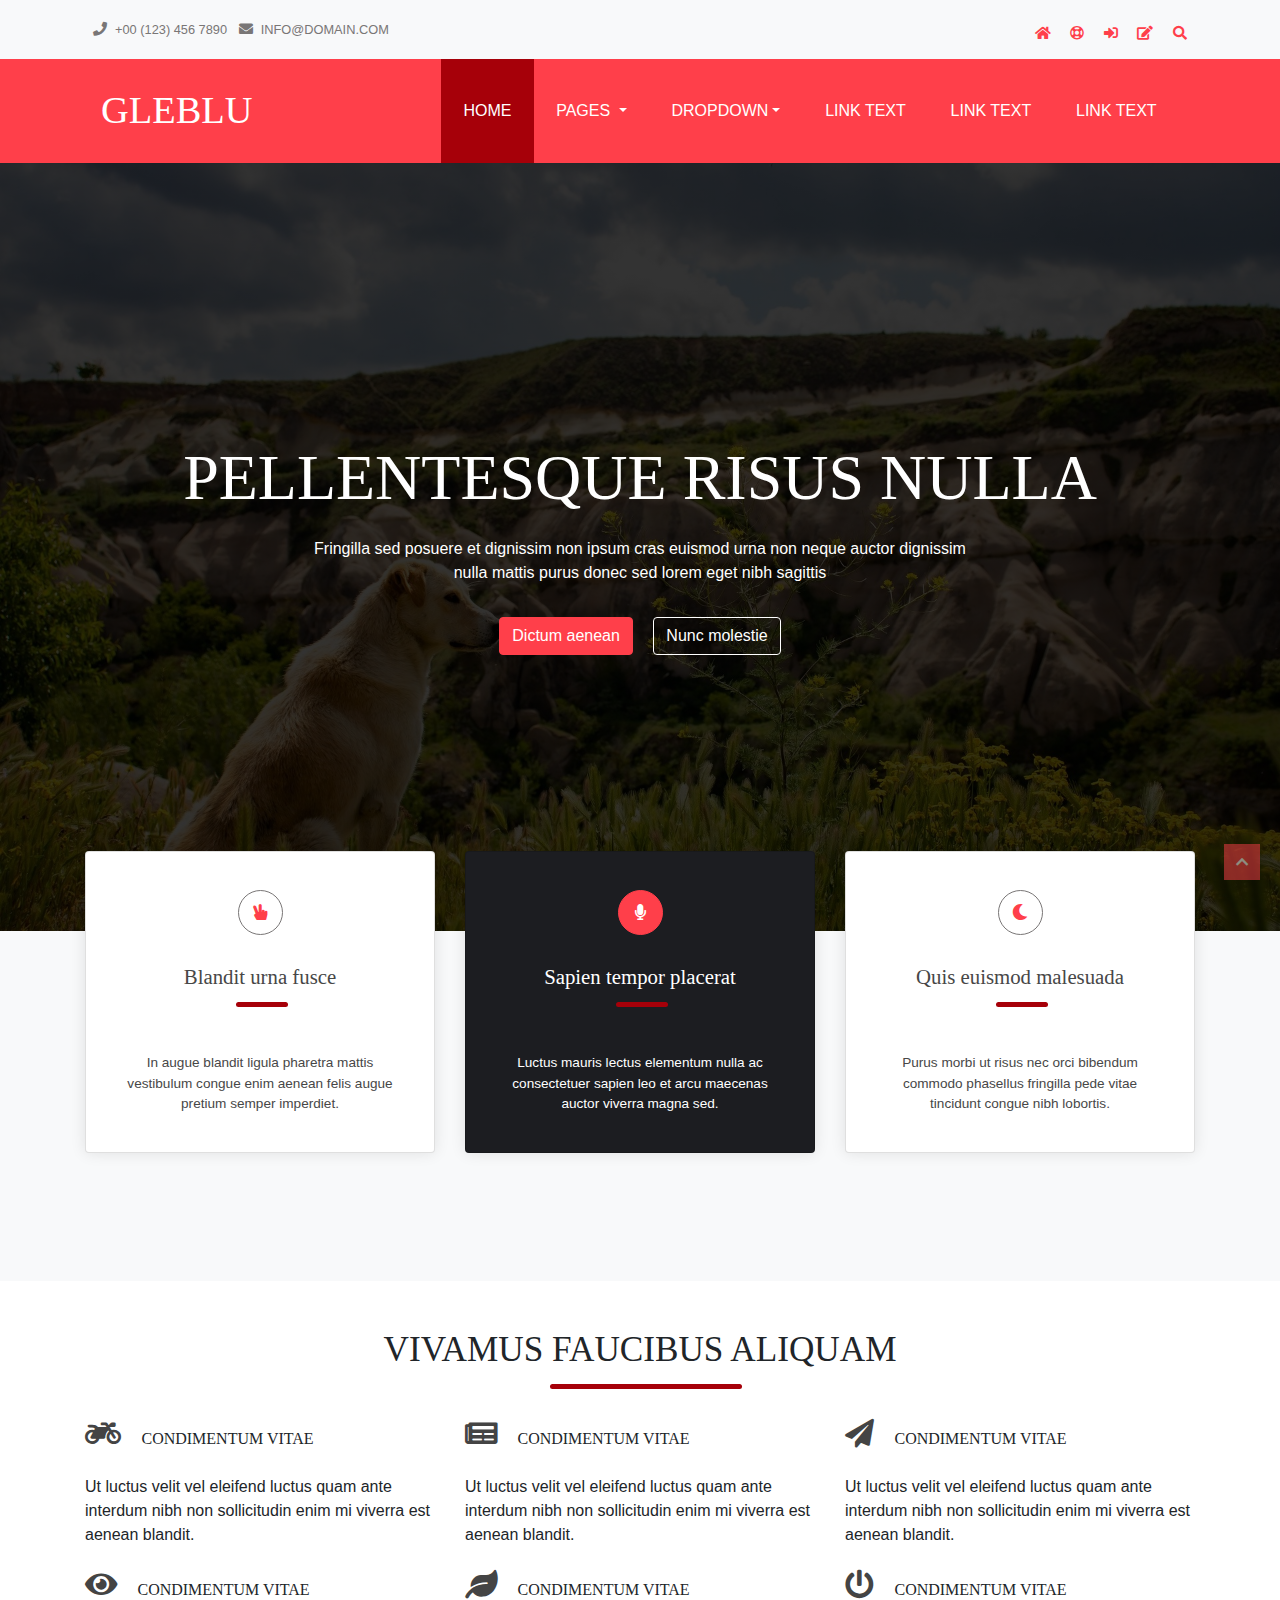
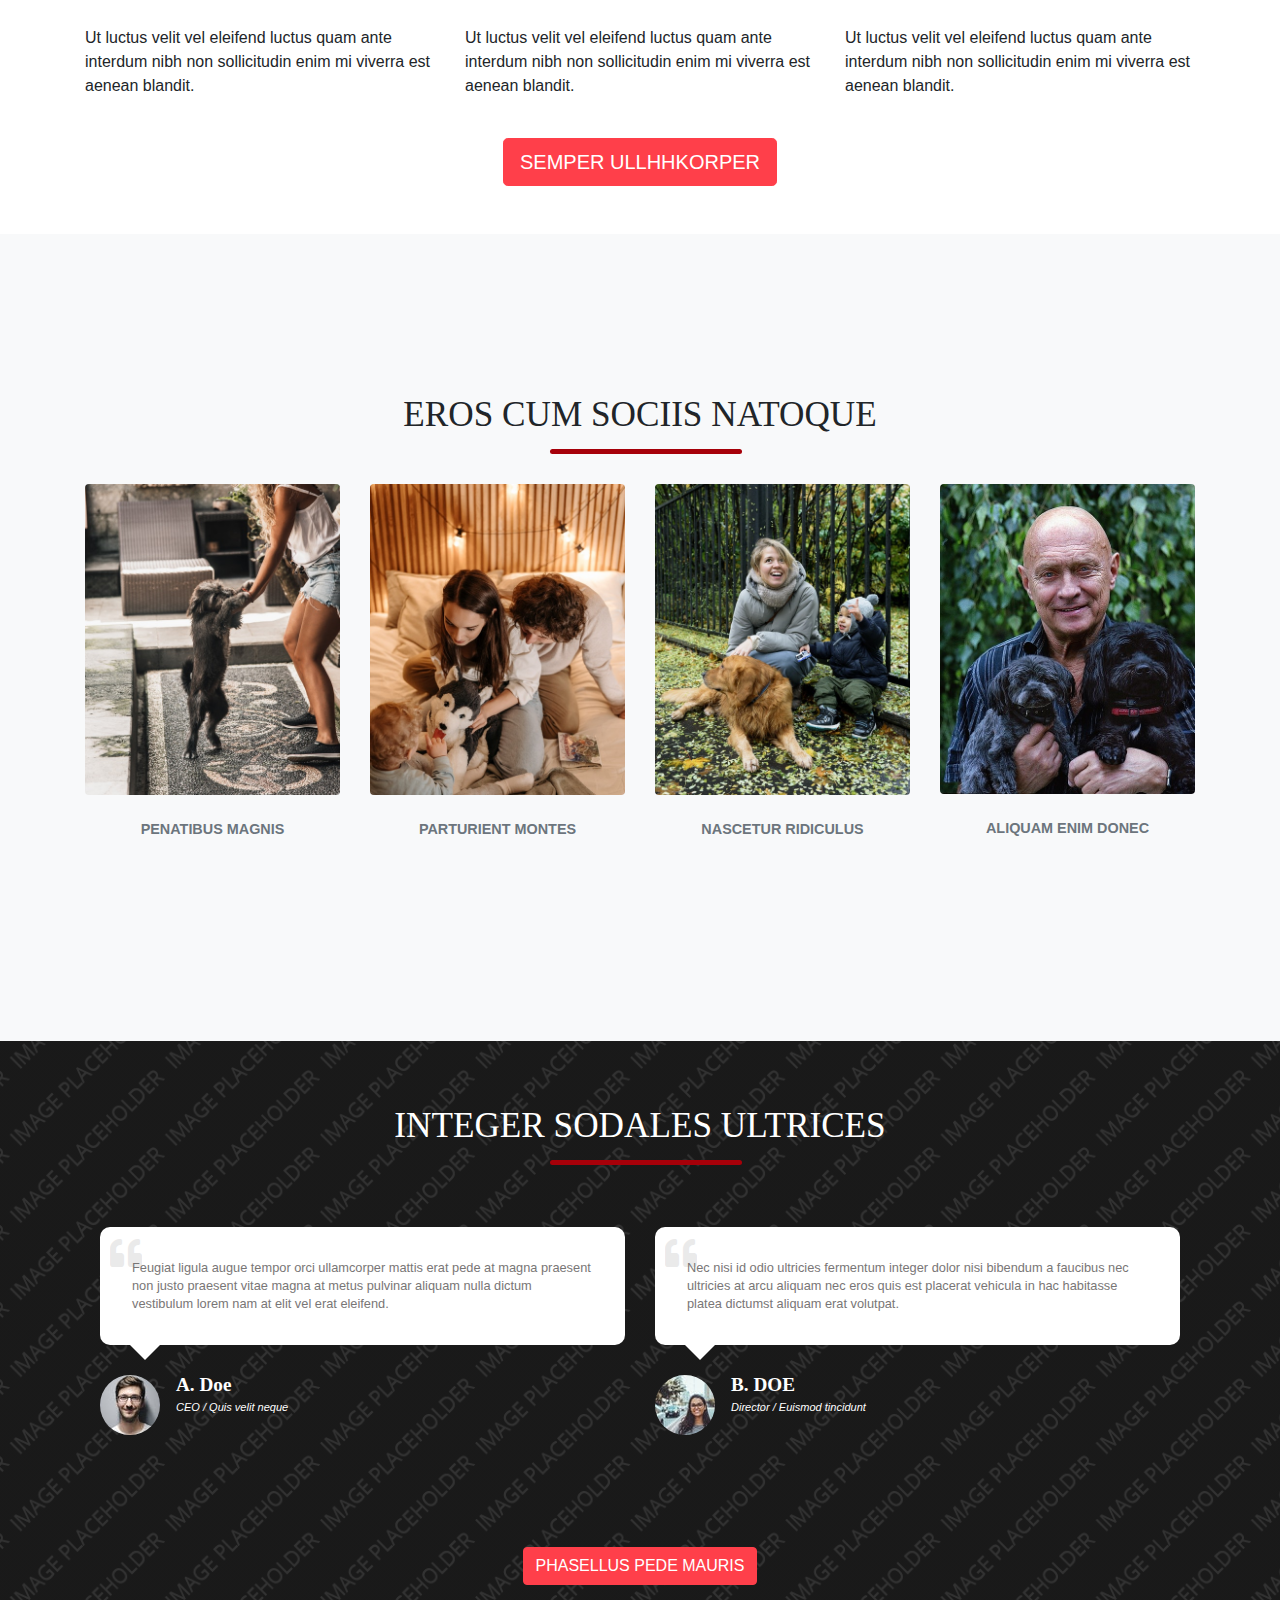
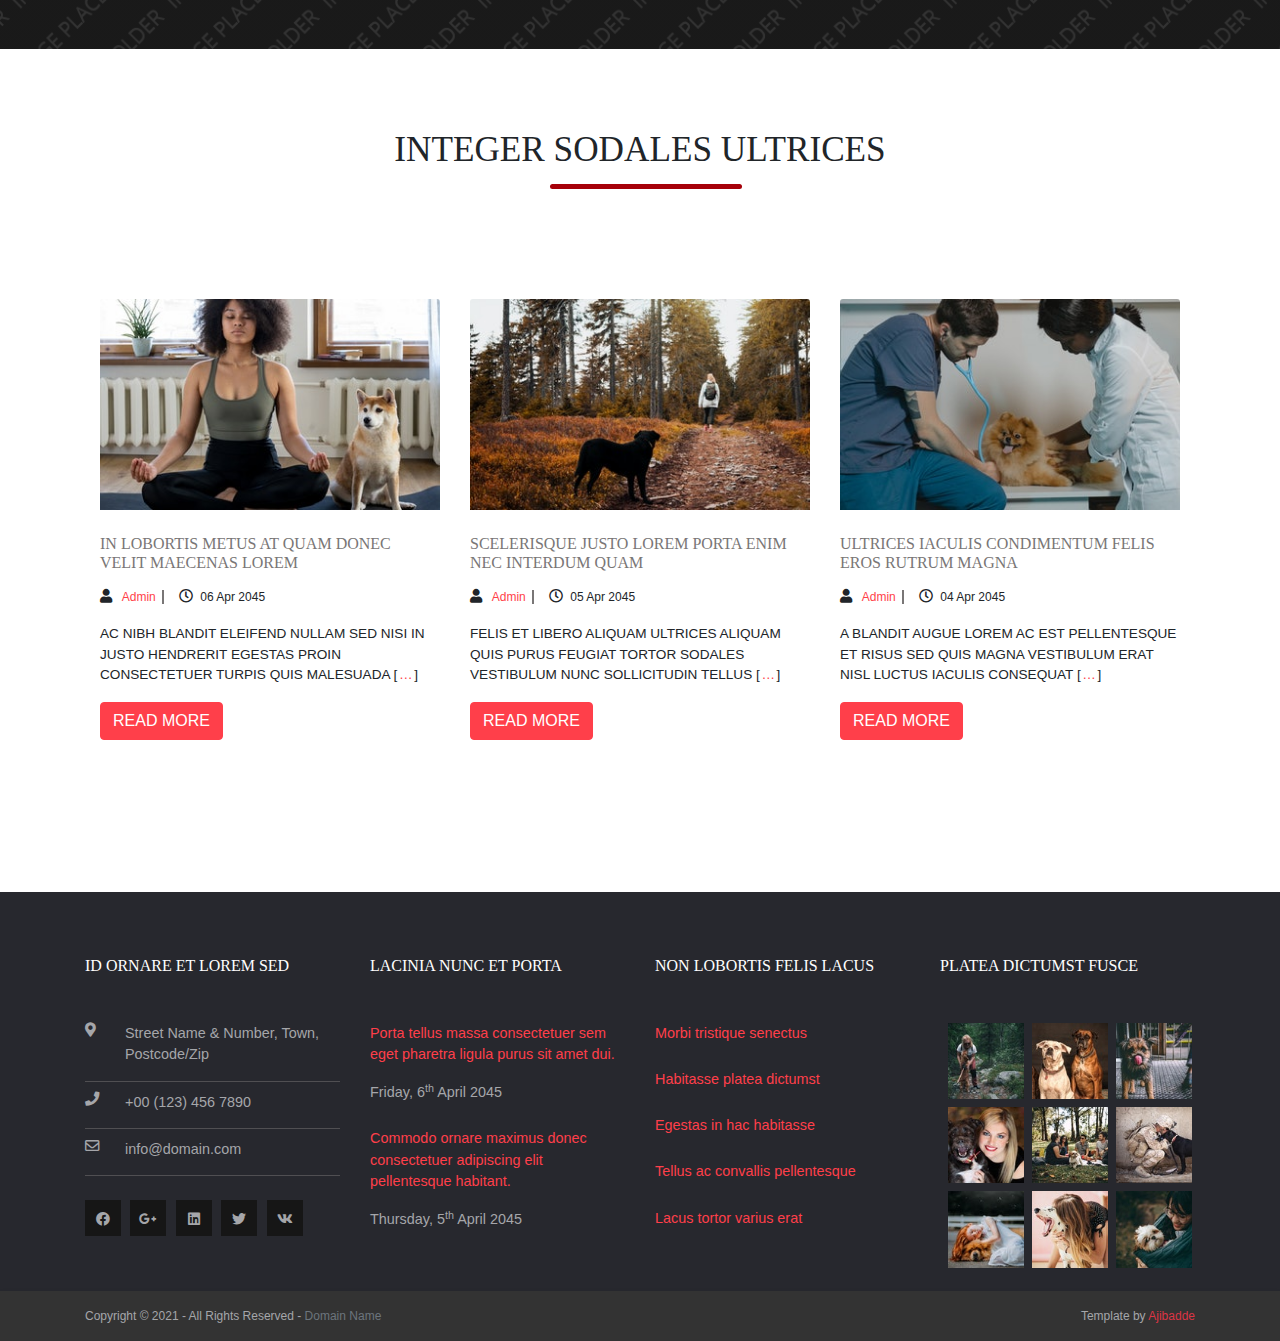
<file: index.html>
<!DOCTYPE html>
<html lang="en">
<head>
    <meta charset="UTF-8">
    <meta http-equiv="X-UA-Compatible" content="IE=edge">
    <meta name="viewport" content="width=device-width, initial-scale=1.0">
    <title>Gleblu</title>
    <link rel="shortcut icon" type="image/x-icon" href="./img/faviconn.ico">

    <!-- Bootstrap css file -->
<link rel="stylesheet" href="https://maxcdn.bootstrapcdn.com/bootstrap/4.5.2/css/bootstrap.min.css">

     <!-- font awesome icons -->
     <link rel="stylesheet" href="./layout/css/all.min.css">
   

<!-- custom css file -->
<link rel="stylesheet" href="./layout/css/style.css">

</head>
<body>

  <header class="bg-light">
      <div class="container">
          <div class="row my-row align-items-center py-3 bg-light">
              <div class="col-md-6 col-lg-6 my-col text-lg-left text-center">
                  <span><i class="fas fa-phone mx-2"></i>+00 (123) 456 7890</span>
                    <span><i class="fas fa-envelope mx-2"></i>INFO@DOMAIN.COM</span>
              </div>
              <div class="col-12 col-md-6 col-lg-6 text-center ">
                  <div class="justify-md-center text-lg-right pt-2 ">
                   <span><i class="fas fa-home mx-2"></i></span> 
                   <span><i class="far fa-life-ring mx-2"></i></span> 
                   <span><i class="fas fa-sign-in-alt mx-2"></i></span> 
                   <span><i class="fas fa-edit mx-2"></i></span> 
                   <span><i class="fas fa-search mx-2"></i></span>
                  </div>
              </div>


          </div>
      </div>
  </header>

<!-- nav brand -->
<section class="my-glubu">
  <div class="container">
    <nav class="navbar  navbar-expand-lg navbar-light py-0 " style="background-color: #ff3f4a;">
      <a class="navbar-brand text-white " href="/index.html">GLEBLU</a>

      <button class="navbar-toggler" type="button" data-toggle="collapse" data-target="#navbarNavDropdown" aria-controls="navbarNavDropdown" aria-expanded="false" aria-label="Toggle navigation">
        <span class="navbar-toggler-icon"></span>
      </button>

      <div class="collapse navbar-collapse justify-content-end " id="navbarNavDropdown">
        <ul class="navbar-nav text-uppercase text-white ">
          <li class="nav-item active ">
            <a class="nav-link text-white" href="/index.html">Home <span class="sr-only">(current)</span></a>
          </li>
          <li class="nav-item dropdown ">
            <a class="nav-link dropdown-toggle" href="#" id="navbarDropdownMenuLink" role="button" data-toggle="dropdown" aria-haspopup="true" aria-expanded="false">
              Pages
            </a>
            <div class="dropdown-menu menu-menu" aria-labelledby="navbarDropdownMenuLink">
              <a class="dropdown-item" href="./pages/gallery.html">Gallery</a>
              
              <a class="dropdown-item" href="./pages/full-width.html">Full Width</a>
              
              <a class="dropdown-item" href="./pages/sidebar-left.html">Sidebar left</a>
              <a class="dropdown-item" href="./pages/sidebar-right.html">Sidebar right</a>
              <a class="dropdown-item" href="./pages/basic-grid.html">Basic Grid</a>
              <a class="dropdown-item border-bottom-0" href="./pages/font-icon.html">Font Icon</a>
            </div>
          </li>

          <li class="nav-item dropdown">
                      <a href="#" id="menu" 
                          data-toggle="dropdown" class="nav-link dropdown-toggle"
                          data-display="static">Dropdown</a>
                      <ul class="dropdown-menu menu-menu">
                        <li><a class="dropdown-item" href="#">Level 2</a></li>
                          <li class="dropdown-item dropdown-submenu">
                              <a href="#" data-toggle="dropdown" class="dropdown-toggle text-decoration-none" >Level 2 + Drop</a>
                              <ul class="dropdown-menu sub-menu  ">
                                  <li class="dropdown-item ">
                                      <a href="#">Level 3</a>
                                  </li>
                                  <li class="dropdown-item">
                                      <a href="#">Level 3</a>
                                  </li>
                                  <li class="dropdown-item">
                                      <a href="#">Level 3</a>
                                  </li>
                              </ul>
                          </li>
                          <li><a class="dropdown-item" href="#">Level 2</a></li>
                         </ul>
                  </li>

          <li class="nav-item">
            <a class="nav-link" href="#">Link Text</a>
          </li>
          <li class="nav-item">
            <a class="nav-link" href="#">Link Text</a>
          </li>
          <li class="nav-item">
            <a class="nav-link" href="#">Link Text</a>
          </li>
        </ul>
      </div>
    </nav>
  </div>
</section>

<!-- nav brand end -->
    
<section class="my-banner-area d-flex justify-content-center align-items-center text-center">
  <div class=" text d-flex flex-column justify-content-center align-items-center">
    <h1 mt-5 >PELLENTESQUE RISUS NULLA</h1>
    <p>Fringilla sed posuere et dignissim non ipsum cras euismod urna non neque
        auctor dignissim nulla mattis purus donec sed lorem eget nibh sagittis</p>
    <div class="buttons">
      <button type="button" class="btn active">Dictum aenean</button>
      <button type="button" class="btn w-sm-100  ml-md-3 ">Nunc molestie</button>
    </div>
  </div>
  
</section>

<section>
  <div class="my-card bg-light ">
  <div class="container">
    <div class="row ">
      <div class="col-12 col-md-4 myCard mb-5">
        <div class="card">
          <div class="card-body">
            <a href="#"><i class="fas fa-hand-peace"></i></a>
            <h6 class="heading underline">Blandit urna fusce</h6>
            <p>In augue blandit ligula pharetra mattis vestibulum congue enim aenean felis augue pretium semper imperdiet.</p>
          </div>
        </div>
      </div>
      <div class="col-12 col-md-4 myCard mb-5">
        <div class="card" style="color: #FFFFFF;background-color: #1C1D21;">
          <div class="card-body">
            <a href="#"><i class="fas fa-microphone" style=" color: #FFFFFF; background-color: #ff3f4a; border: 1px solid #ff3f4a;"></i></a>
            <h6 class="card-title">Sapien tempor placerat</h6>
            <p>Luctus mauris lectus elementum nulla ac consectetuer sapien leo et arcu maecenas auctor viverra magna sed.</p>
          </div>
        </div>
      </div>
      <div class="col-12 col-md-4 myCard mb-5">
        <div class="card">
          <div class="card-body">
            <a href="#"><i class="fas fa-moon"></i></a>
            <h6 class="heading underline">Quis euismod malesuada</h6>
            <p>Purus morbi ut risus nec orci bibendum commodo phasellus fringilla pede vitae tincidunt congue nibh lobortis.</p>
          </div>
        </div>
      </div>
    </div>
   </div>
</div>
</section>

<!-- Service Start  -->
<section>
  <div class="service-section p-5 ">
<div class="container text-center">
  <div class="heading text-center mb-5">
    <h6>VIVAMUS FAUCIBUS ALIQUAM</h6>
  </div>
  <div class="row text-left">
    <div class="col-12 col-md-4 service-detail">
      <div class="clear"><a href="#"><i class="fas fa-motorcycle"></i></a>
        <span class="h6 text-uppercase ">Condimentum vitae</span>
      </div>
      <p class="my-4">Ut luctus velit vel eleifend luctus quam ante interdum nibh non sollicitudin enim mi viverra est aenean blandit.</p>
    </div>

    <div class="col-12 col-md-4 service-detail">
      <div class="clear"><a href="#"><i class="fas fa-newspaper"></i></a>
        <span class="h6 text-uppercase ">Condimentum vitae</span>
      </div>
      <p class="my-4">Ut luctus velit vel eleifend luctus quam ante interdum nibh non sollicitudin enim mi viverra est aenean blandit.</p>
    </div>

    <div class="col-12 col-md-4 service-detail">
      <div class="clear"><a href="#"><i class="fas fa-paper-plane"></i></a>
        <span class="h6 text-uppercase ">Condimentum vitae</span>
      </div>
      <p class="my-4">Ut luctus velit vel eleifend luctus quam ante interdum nibh non sollicitudin enim mi viverra est aenean blandit.</p>
    </div>

    <div class="col-12 col-md-4 service-detail">
      <div class="clear"><a href="#"><i class="fas fa-eye"></i></a>
        <span class="h6 text-uppercase ">Condimentum vitae</span>
      </div>
      <p class="my-4">Ut luctus velit vel eleifend luctus quam ante interdum nibh non sollicitudin enim mi viverra est aenean blandit.</p>
    </div>

    <div class="col-12 col-md-4 service-detail">
      <div class="clear"><a href="#"><i class="fas fa-leaf"></i></a>
        <span class="h6 text-uppercase ">Condimentum vitae</span>
      </div>
      <p class="my-4">Ut luctus velit vel eleifend luctus quam ante interdum nibh non sollicitudin enim mi viverra est aenean blandit.</p>
    </div>

    <div class="col-12 col-md-4 service-detail">
      <div class="clear "><a href="#"><i class="fas fa-power-off"></i></a>
        <span class="h6 text-uppercase   ">Condimentum vitae</span>
      </div>
      <p class="my-4">Ut luctus velit vel eleifend luctus quam ante interdum nibh non sollicitudin enim mi viverra est aenean blandit.</p>
    </div>
  </div>
  <div class="button1">
  <button type="button" class="btn btn-lg mt-3 text-uppercase">
    SEMPER ULLhhkORPER</button>
  </div>
</div>

</div>

</section>
  <!-- Service End -->


  <!-- pictures layout -->
<section>
<div class="picture-layout bg-light">

  <div class="container text-center ">
    <div class="heading text-center mb-5">
      <h6>EROS CUM SOCIIS NATOQUE</h6>
    </div>
    <div class="row ">
      <div class="col-sm-12 col-md-3 ">
        <figure class="figure">
          <a href="#" class="imgover"><img src="img/tiago-1.jpg" class="figure-img img-fluid rounded mb-0" alt="..."></a>          <figcaption class="figure-caption text-center font-weight-bold my-4">PENATIBUS MAGNIS</figcaption>
        </figure>
      </div>
      <div class="col-sm-12 col-md-3">
        <figure class="figure">
          <a href="" class="imgover"><img src="img/pavel-2.jpg" class="figure-img img-fluid rounded mb-0" alt="..."></a>
          <figcaption class="figure-caption text-center font-weight-bold my-4">PARTURIENT MONTES</figcaption>
        </figure>
      </div>
      <div class="col-sm-12 col-md-3">
        <figure class="figure">
          <a href="" class="imgover"><img src="img/ksenia-3.jpg" class="figure-img img-fluid rounded mb-0" alt="..."></a>
          <figcaption class="figure-caption text-center font-weight-bold my-4">NASCETUR RIDICULUS</figcaption>
        </figure>
      </div>
      <div class="col-sm-12 col-md-3">
        <figure class="figure">
         <a href="#" class="imgover"> <img src="img/elderman-4.jpg" class="figure-img img-fluid rounded mb-0" alt="..."></a>
          <figcaption class="figure-caption text-center font-weight-bold my-4">ALIQUAM ENIM DONEC</figcaption>
        </figure>
      </div>
    </div>
  </div>
</div>
</section>
<!-- picture layout -->

<!-- review section -->

<section>
  <div class="review-section">
    <div class="container">
      <div class="heading text-center">
        <h6>INTEGER SODALES ULTRICES</h6>
      </div>
      <div class="row text-left">
        <div class="col-12 col-md-6">
          <li class="list-unstyled"><blockquote>Feugiat ligula augue tempor orci ullamcorper mattis erat pede at magna praesent non justo praesent vitae magna at metus pulvinar aliquam nulla dictum vestibulum lorem nam at elit vel erat eleifend.</blockquote>
            <figure class="d-flex ">
              <img class="rounded-circle" src="img/pixabay-1.jpg" alt="">
              <figcaption class="mx-3 align-items-center">
                <h6 class="mb-0">A. Doe</h6>
                <em class="m-0 p-0">CEO / Quis velit neque</em>
              </figcaption>
            </figure>
            
          </li>
        </div>
        <div class="col-12 col-md-6">
          <li class="list-unstyled"><blockquote>Nec nisi id odio ultricies fermentum integer dolor nisi bibendum a faucibus nec ultricies at arcu aliquam nec eros quis est placerat vehicula in hac habitasse platea dictumst aliquam erat volutpat.</blockquote>
            <figure class="d-flex ">
              <img class="rounded-circle" src="img/daniel-2.jpg" alt="">
              <figcaption class="mx-3 align-items-center">
                <h6 class="mb-0">B. DOE</h6>
                <em>Director / Euismod tincidunt</em>
              </figcaption>
            </figure>
            
          </li>
        </div>
      </div>
      <div class="button1 text-center">
        <button type="button" class="btn mt-3 text-uppercase">
          PHASELLUS PEDE MAURIS</button>
        </div>

    </div>
  </div>
</section>

<!-- review section end -->

<!-- photo-cardDeck -->
<section>
  <div class="photo-cardDeck">
    <div class="container">
      <div class="heading text-center">
        <h6>INTEGER SODALES ULTRICES</h6>
      </div>
      <div class="card-deck ">
        
              <div class="card cross">
                <a href="" class="imgover mb-4"><img src="img/pexels-blog1.jpg" class="card-img-top" alt="..."></a>
                <div class="card-body ">
                  <h5 class="card-title text-uppercase">IN LOBORTIS METUS AT QUAM DONEC VELIT MAECENAS LOREM</h5>
                  <span class="h6"><i class="fas fa-user rgtspace-5"></i> <a href="#">Admin</a></span>
                  <span class="lead"><i class="far fa-clock rgtspace-5 px-1"></i>
                    <time datetime="2045-04-05T08:15+00:00">06 Apr 2045</time></span>
                  <p class="card-text mt-3 text-left ">Ac nibh blandit eleifend nullam sed nisi in justo hendrerit egestas proin consectetuer turpis quis malesuada [<a href="#">…</a>]</p>
                  
                  <div class="button1 text-left mb-4">
                    <button type="button" class="btn mt-3 text-uppercase">
                      Read More</button>
                    </div>
                </div>
              </div>
              <div class="card">
                <a href="" class="imgover mb-4"><img src="img/pexels-blog2.jpg" class="card-img-top" alt="..."></a>
                <div class="card-body">
                  <h5 class="card-title text-uppercase">Scelerisque justo lorem porta enim nec interdum quam</h5>
                  <span class="h6"><i class="fas fa-user rgtspace-5"></i> <a href="#">Admin</a></span>
                  <span class="lead"><i class="far fa-clock rgtspace-5 px-1"></i>
                    <time datetime="2045-04-05T08:15+00:00">05 Apr 2045</time></span>
                  <p class="card-text mt-3 text-left ">Felis et libero aliquam ultrices aliquam quis purus feugiat tortor sodales vestibulum nunc sollicitudin tellus [<a href="#">…</a>]</p>
                  
                  <div class="button1 text-left mb-4">
                    <button type="button" class="btn mt-3 text-uppercase">
                      Read More</button>
                    </div>
                </div>
              </div>
              <div class="card">
                <a href="" class="imgover mb-4"><img src="img/pexels-blog3.jpg" class="card-img-top" alt="..."></a>
                <div class="card-body">
                  <h5 class="card-title text-uppercase">ULTRICES IACULIS CONDIMENTUM FELIS EROS RUTRUM MAGNA</h5>
                  <span class="h6"><i class="fas fa-user rgtspace-5 "></i> <a href="#">Admin</a></span>
                  <span class="lead"><i class="far fa-clock rgtspace-5 px-1"></i>
                    <time datetime="2045-04-05T08:15+00:00 " > 04 Apr 2045</time></span>
                  <p class="card-text mt-3 text-left ">A blandit augue lorem ac est pellentesque et risus sed quis magna vestibulum erat nisl luctus iaculis consequat [<a href="#">…</a>]</p>
                  
                  <div class="button1 text-left mb-4">
                    <button type="button" class="btn mt-3 text-uppercase">
                      Read More</button>
                    </div>
                </div>
              </div>

      </div>

      </div>
    </div>
  </div>
</section>

<!-- photo-cardDeck end-->

<!-- Footer start -->
<section>
<div class="footer-section">
  <div class="container">
    <div class="row">
      
      <div class="col-sm-12 col-md-3 col-lg-3">
        <div class="one_quarter first text-left">
          <h6 class="heading">Id ornare et lorem sed</h6>
          <ul class="nospace address list-unstyled  ">
            <li class="d-flex "><i class="fas fa-map-marker-alt "></i>
              <address class="  " >
              Street Name &amp; Number, Town, Postcode/Zip
              </address>
            </li>
            <li><i class="fas fa-phone"></i> +00 (123) 456 7890</li>
            <li><i class="far fa-envelope"></i> info@domain.com</li>
          </ul>
          <ul class="faico list-unstyled">
            <li><a class="faicon-facebook" href="#"><i class="fab fa-facebook"></i></a></li>
            <li><a class="faicon-google-plus" href="#"><i class="fab fa-google-plus-g"></i></a></li>
            <li><a class="faicon-linkedin" href="#"><i class="fab fa-linkedin"></i></a></li>
            <li><a class="faicon-twitter" href="#"><i class="fab fa-twitter"></i></a></li>
            <li><a class="faicon-vk" href="#"><i class="fab fa-vk"></i></a></li>
          </ul>
        </div>
      </div>



      <div class="col-sm-12 col-md-3 col-lg-3">
        <div class="one_quarter text-left">
          <h6 class="heading">Lacinia nunc et porta</h6>
          <ul class="nospace list-unstyled  icons">
            <li >
              <article>
                <p class="nospace btmspace-10"><a href="#">Porta tellus massa consectetuer sem eget pharetra ligula purus sit amet dui.</a></p>
                <time class="block font-xs" datetime="2045-04-06">Friday, 6<sup>th</sup> April 2045</time>
              </article>
            </li>
            <li style="border: none;">
              <article>
                <p class="nospace btmspace-10"><a href="#">Commodo ornare maximus donec consectetuer adipiscing elit pellentesque habitant.</a></p>
                <time class="block font-xs" datetime="2045-04-05">Thursday, 5<sup>th</sup> April 2045</time>
              </article>
            </li>
          </ul>
        </div>
      </div>



      <div class="col-sm-12 col-md-3 col-lg-3">
        <div class="one_quarter text-left">
          <h6 class="heading">Non lobortis felis lacus</h6>
          <ul class="nospace list-unstyled icons">
            <li><a href="#">Morbi tristique senectus</a></li>
            <li><a href="#">Habitasse platea dictumst</a></li>
            <li><a href="#">Egestas in hac habitasse</a></li>
            <li><a href="#">Tellus ac convallis pellentesque</a></li>
            <li style="border: none;"><a href="#">Lacus tortor varius erat</a></li>
          </ul>
        </div>
      </div>



      <div class="col-sm-12 col-md-3 col-lg-3">
        
        <div class="one_quarter  ">
          <h6 class="heading">Platea dictumst fusce</h6>
          <ul class="clearfix list-unstyled ">
            <li><a class="imgover float-left" href="#"><img src="./img/johann-1.jpg" alt=""></a></li>
            <li><a class="imgover float-left" href="#"><img src="./img/johann-2.jpg" alt=""></a></li>
            <li><a class="imgover float-left" href="#"><img src="./img/johann-3.jpg" alt=""></a></li>
            <li><a class="imgover float-left" href="#"><img src="./img/johann-4.jpg" alt=""></a></li>
            <li><a class="imgover float-left" href="#"><img src="./img/johann-5.jpg" alt=""></a></li>
            <li><a class="imgover float-left" href="#"><img src="./img/johann-6.jpg" alt=""></a></li>
            <li><a class="imgover float-left" href="#"><img src="./img/johann-7.jpg" alt=""></a></li>
            <li><a class="imgover float-left" href="#"><img src="./img/johann-8.jpg" alt=""></a></li>
            <li><a class="imgover float-left" href="#"><img src="./img/johann-9.jpg" alt=""></a></li>
          </ul>
        </div>
        
        </div>
      </div>
    </div>

  </div>
</div>
</section>


<!-- Footer end -->


<!--  -->
<section>
<div class="footer-by">
<div class="container clearfix pt-3 mb-0 ">
   
    <p class="float-none float-lg-left ">Copyright © 2021 - All Rights Reserved - <a href="#" class="text-secondary">Domain Name</a></p>
    <p class=" float-none float-lg-right">Template by <a target="_blank" href="#" title="Free Website Templates" class="text-danger">Ajibadde</a></p>

  </div>
</div>
</section>
<!--  -->

<!--  -->
<a id="backtotop" href="#top" class="visible mt-5 text-decoration-none"><i class="fas fa-chevron-up"></i></a>
<!--  -->



<!-- Popper JS -->
<script src="https://cdnjs.cloudflare.com/ajax/libs/popper.js/1.16.0/umd/popper.min.js"></script>

<!-- Latest compiled JavaScript -->
<script src="https://maxcdn.bootstrapcdn.com/bootstrap/4.5.2/js/bootstrap.min.js"></script>

       <!-- xustom js file -->
    <script src="./layout/js/main.js"></script>
</body>
</html>
</file>
<file: layout/css/style.css>
/* global css */
@import url(./partials/_global.css);
@import url(./partials/gallery.css);


header .container .row{
    font-size: 0.8rem;
    font-weight: 400;
    color: var(--secondary-color);
}

.text-lg-right{
    color: var(--primary-color);
}

.search .input-group{
    width: 15%;
}




/* nav brand */
section.my-glubu{
    background: var(--primary-color);
}

/* nav.navbar.navbar-expand-lg.navbar-light{

} */

.navbar-light .navbar-nav .nav-link{
    color: var(--text-color);
    padding: 2.5rem 1.4rem;
}

.navbar-light .navbar-nav .active .nav-link{
    background-color: #A60009;
}

.navbar-light .navbar-nav .nav-link:hover{
    color: var(--text-color);
    background-color: #A60009;
}

.navbar-light .navbar-brand{
    padding: 0;
    margin: 0;
    font-size: 2.4rem;
    font-family: Georgia, "Times New Roman", Times, serif;
}

 .collapse .navbar-nav{
    font-size: 1rem;
    font-weight: 500;
}

.dropdown:hover .menu-menu{
    display: block;
}

.dropdown-submenu {
    position: relative;
  }

  .dropdown-submenu .sub-menu{
      display: none;
  }

.dropdown-submenu:hover .sub-menu{
    display: block;
    top: 0;
    left: 100%;
    margin-top: -1px;
}

.dropdown-menu{
    margin-top: 0;
}

.navbar-expand-lg .navbar-nav .dropdown-menu{
    background-color: rgba(227, 24, 38, 0.2);    
}

li.dropdown-item.dropdown-submenu .sub-menu li.dropdown-item a:hover{
    /* background-color: transparent;  */
    text-decoration: none;

}


li.dropdown-item.dropdown-submenu .sub-menu li.dropdown-item a{
    /* background-color: transparent;  */
    text-decoration: none;

}

a.dropdown-item, .dropdown ul li,
 li.dropdown ul .dropdown-submenu a,
li.dropdown-item.dropdown-submenu .sub-menu li.dropdown-item a {
    color: var(--text-color);
   
    /* border-top: 0px solid;
    border-bottom: 1px solid rgba(255,63,74,.5); */
    margin-bottom: .4rem;
    font-size: 1rem;
    font-weight: 400;
    font-size: .9rem;
    text-transform: capitalize;
}

a.dropdown-item:hover,
.dropdown-item:active,
.dropdown-item:focus,
 .dropdown-item:hover{
     color:  var(--text-color);
    background-color: #a60009;
}

      


/* a.dropdown-item:hover{
    background-color: ;
} */



/* .collapse ul.navbar-nav li a{ */
    /* font-weight: 400;
    font-size: .9rem;
    text-transform: capitalize; */
/* } */

/* nav brand end */

/* banner */
body section.my-banner-area{
    background-image: linear-gradient(rgba(0, 0, 0, 0.8), rgba(0, 0, 0, 0.8)), url("../../img/hiking.jpg"); 
  -webkit-background-size: cover;
  -moz-background-size: cover;
  -o-background-size: cover;
  background-size: cover;
  font-family: Verdana, Geneva, sans-serif;
  width: 100%;
  height: 48rem;
  color: var(--text-color);
  width: 100%;
}


section.my-banner-area .text h1{
    margin-bottom: 20px;
    font-size: 4rem;
    font-family: Georgia, "Times New Roman", Times, serif
}

section.my-banner-area .text p{
max-width: 65%;
line-height: 1.5rem;
margin: 0 auto;
text-align: center;
}

section.my-banner-area .text .buttons .btn{
    margin-top: 2rem;
    border: 1px solid var(--text-color);
    font-size: 1rem;
    color: var(--text-color);
}

section.my-banner-area .text .buttons .btn:hover{
    background-color: var(--primary-color);
    border: 1px solid var(--primary-color);
    color: var(--text-color);
}

section.my-banner-area .text .buttons .btn.active {
    color: var(--text-color);
    background-color: var(--primary-color);
    border: 1px solid var(--primary-color);
}

section.my-banner-area .text .buttons .btn.active:hover {
    color: var(--text-color);
    background-color: rgba(0, 0, 0, 0.5);
    border: 1px solid var(--text-color);
}


/* Card Design */
section .my-card{
    height: fit-content;
    width: 100%;

}


 .row .card{
    color: #474747;
    box-shadow: 0px 0px 15px rgb(0 0 0 / 10%);
    display: block;
    padding: 18px;
    text-align: center;
    transition: all .3s ease-in-out;
    /* z-index: 1; */
    margin: -5rem 0 5rem 0;
   

}

.row .card:hover{
    color: var(--text-color);
    background-color: #1C1D21;
}



.row .card .card-body i{
    display: inline-block;
    position: relative;
    width: 45px;
    height: 45px;
    line-height: 43px;
    margin-bottom: 30px;
    font-size: 16px;
    text-align: center;
    border: 1px solid var(--secondary-color);
    border-radius: 50%;
    font-weight: 900;
    transition: all .3s ease-in-out;
    color: #FF3F4A;
    cursor: pointer;
}

.row .card .card-body:hover i{
    color: #FFFFFF;
    background-color: var(--primary-color);
    border: 1px solid var(--primary-color);
}

.card .card-body h6{
    font-size: 1.3rem;
    font-family: Georgia, "Times New Roman", Times, serif;
    transition: all .3s ease-in-out;
    list-style: none;
    line-height: normal;
  

}

.card .card-body h6::after, .heading h6::after{
    display: block;
    position: absolute;
    /* bottom: 0; */
     width: 15%;
    height: 5px;
    border-radius: 3px;
    content: "";
    background-color: #A60009;
    left: 55%;
    margin-left: -12%;
    margin-top: 0.8rem;
    align-items: center;
   
}

.card .card-body p{
    display: block;
    text-align: center;
    margin: 4rem 0 0;
    font-size: .85rem;
}





/* section .service-section{
    padding: 5rem;
} */

.heading h6{
    font-size: 2.2rem;
    font-family: Georgia, "Times New Roman", Times, serif
}


.row .col-12.service-detail a .fas{
    font-size: 1.8rem;
    transition: all .3s ease-in-out;
    color: #444444;
}

.row .col-12.service-detail a .fas:hover{
    color: var(--primary-color);
}

.row .col-12.service-detail .h6{
    font-family: Georgia, "Times New Roman", Times, serif;
    line-height: 1;
    margin: 0 1rem 0;

}

.container .button1 button {
    color: #FFFFFF;
    background-color: var(--primary-color);
    border: 1px solid var(--primary-color);
    font-weight: 400;
}

.container .button1 button:hover {
    color: var(--secondary-color);
    background-color: transparent;
    border: 1px solid var(--secondary-color);
}

/* service end */
/* picture layout */
section .picture-layout{
    padding: 10rem 0;
}
/* picture layout */



/* review section */

section .review-section{
    background: inherit;
    background-image: linear-gradient(rgba(0, 0, 0, 0.5), rgba(0, 0, 0, 0.5)), url("../../img/01.png"); 
  -webkit-background-size: cover;
  -moz-background-size: cover;
  -o-background-size: cover;
  background-size: cover;
  font-family: Verdana, Geneva, sans-serif;
  width: 100%;
  height: fit-content;
  color: #FFFFFF;
  width: 100%;
  padding: 4rem 0;
}

.review-section .heading, .review-section .row{
    margin: 0 0 5rem;
}


.review-section li blockquote{
    color: var(--secondary-color);
    background-color: #fff;
    padding: 2rem;
    font-size: .8rem;
    font-weight: 400;
    display: block;
    position: relative;
    width: 100%;
    margin: 0 0 30px 0;
    line-height: 1.4;
    z-index: 1;
    border-radius: 10px;
}

.review-section li blockquote:hover{
    color: var(--text-color);
    background-color: #A60009
}




.review-section li blockquote::before {
    display: block;
    position: absolute;
    color: var(--secondary-color);
    top: 10px;
    left: 10px;
    font-family: "Font Awesome\ 5 Free";
    font-weight: 900;
    font-size: 32px;
    line-height: 32px;
    content: "\f10d";
    z-index: -1;
    opacity: 0.15;
}

.review-section li blockquote::after {
    border-top-color: #FFFFFF !important; 
}

.review-section li blockquote:hover::after{
    border-top-color: #A60009 !important; 
}

.review-section li blockquote::after{
    display: block;
    position: absolute;
    bottom: -15px;
    left: 30px;
    width: 0;
    height: 0;
    z-index: 1;
    content: "";
    border: 15px solid transparent;
    border-bottom: none;
}

figcaption h6{
    font-size: 1.2rem;
    font-weight: 700;
    margin: 0;
    line-height: 1;
    font-family: Georgia, "Times New Roman", Times, serif;
}

em{
    line-height: 0;
    font-size: .69rem;
    margin: 0;
}
/* review section end */

/* photo-cardDeck start */

.photo-cardDeck .card-deck .card{
    border: 0px solid transparent;
    text-transform: uppercase;
}

.photo-cardDeck .heading, .photo-cardDeck .card-deck{
    margin: 5rem 0 8rem;
}


a.imgover {
    outline: none;
    text-decoration: none;
}


.imgover {
    display: inline-block;
    position: relative;
    max-width: 100%;
}

.imgover, .imgover:hover::after {
    color: #FFFFFF;
}

.imgover:hover::before, .imgover:hover::after {
    opacity: 1;
}
.imgover::after {
    top: 50%;
    left: 50%;
    width: 50px;
    height: 50px;
    line-height: 50px;
    margin: -25px 0 0 -25px;
    font-family: "Font Awesome\ 5 Free";
    font-weight: 900;
    content: "\f067" !important;
    font-size: 28px;
}
.imgover::before, .imgover::after {
    display: block;
    position: absolute;
    content: "";
    text-align: center;
    opacity: 0;
}

.imgover:hover::before {
    background: rgba(0,0,0,.55);
}

.imgover::before {
    top: 0;
    right: 0;
    bottom: 0;
    left: 0;
    background-color: red;
}



.card-deck .card .card-body{
    padding: 0rem;
}
.card-deck .card .card-body h5{
    font-family: Georgia, "Times New Roman", Times, serif;
    font-size: 1rem;
    color: var(--secondary-color);
}

.card-deck .card .card-body span{
    font-size: 0.75rem;
    text-transform: capitalize;
}

.card-deck .card .card-body span a{
    color: var(--primary-color);
    padding: 0 0.4rem ;
    border-right: 2px solid var(--secondary-color);
}

.card-deck .card .card-body span.lead{
    padding: 0 0.4rem ;
}

.card .card-body p a{
    color: var(--primary-color);
    padding: 0 0.1rem;
}

/* photo-cardDeck end */

/* footer */
/*##############################################################*/

.footer-section{
    /* border-bottom: 1px solid #333; */
    background-color: #27282E;
    color: #A5A6AA;   
   
}

.one_quarter .heading{
    margin: 4rem 0 3rem;
    font-size: 1rem;
    text-transform: uppercase;
    color: #fff;
    font-family: Georgia, "Times New Roman", Times, serif;
}
.one_quarter .nospace li{
    position: relative;
    display: block;
    margin-bottom: .6rem;
    padding: 0 0 15px 40px;
   
    font-size: .9rem;
    text-align: left;
}

.one_quarter .nospace.address li{
border-bottom: 1px solid rgba(121, 118, 118, 0.5);
}
.one_quarter .icons li{
    padding-left: 0px;
}

.one_quarter .nospace li a{
    color: #FF3F4A;
    text-align: left;
}
.one_quarter .nospace li a:hover{
    text-decoration: none;
}

.one_quarter .nospace li i{
    width: 30px;
    font-size: .9rem;
    display: block;
    position: absolute;
    top: 0;
    left: 0;
    /* text-align: center; */

}

address {
    margin-bottom: 0;
}

.one_quarter .faico a {
    color: #A5A6AA; 
    background-color: #161616;
}



.one_quarter .faico a {
    display: inline-block;
    width: 36px;
    height: 36px;
    line-height: 36px;
    font-size: 18px;
    text-align: center;
}
/* social hover */
.one_quarter .faico a:hover {
    color: var(--text-color); 
}
.one_quarter .faico .faicon-facebook:hover {
    background-color: #3B5998;
}
.one_quarter .faico .faicon-google-plus:hover {
    background-color: #DB4A39
}
.one_quarter .faico .faicon-linkedin:hover {
    background-color: #0E76A8;
}
.one_quarter .faico .faicon-twitter:hover {
    background-color: #00ACEE;
}
.one_quarter .faico .faicon-vk:hover {
    background-color: #4E658E;
}

/* social hover end */

.one_quarter .faico li {
    display: inline-block;
    margin: 8px 5px 0 0;
    padding: 0;
    line-height: normal;
}

.clearfix li a{
display: inline-block;
width: 30%;
margin: 0 0 3% 3%;
}

.clearfix li a.imgover img{
        width: auto;
        max-width: 100%;
        height: auto;
        margin: 0;
        padding: 0;
        border: none;
        line-height: normal;
}


/* footer */
/*##############################################################*/

/* Template By */
/*##############################################################*/

div.footer-by{
    background-color: #333333;
    color: #A5A6AA;
    font-size: .75rem;
    box-shadow: 0 1rem 1rem rgba(0,0,0,.9);
}



/* Template */
/*##############################################################*/
#backtotop i {
    display: block;
    width: 100%;
    height: 100%;
    line-height: inherit;
}

#backtotop.visible {
    visibility: visible;
    opacity: .5;
}

#backtotop {
    color: var(--text-color);
    background-color: var(--primary-color);
}
#backtotop {
    z-index: 999;
    display: inline-block;
    position: fixed;
    visibility: hidden;
    bottom: 20px;
    right: 20px;
    width: 36px;
    height: 36px;
    line-height: 36px;
    font-size: 16px;
    text-align: center;
    opacity: .2;
}

@media only screen and (max-width: 1200px){

    section.my-banner-area .text h1{
        margin-bottom: 10px;
        font-size: 2rem;
    }

   
}

@media (max-width: 768px) { 

     section.my-banner-area .text .buttons .btn{
    width: 100%;
    
 }




}
</file>
